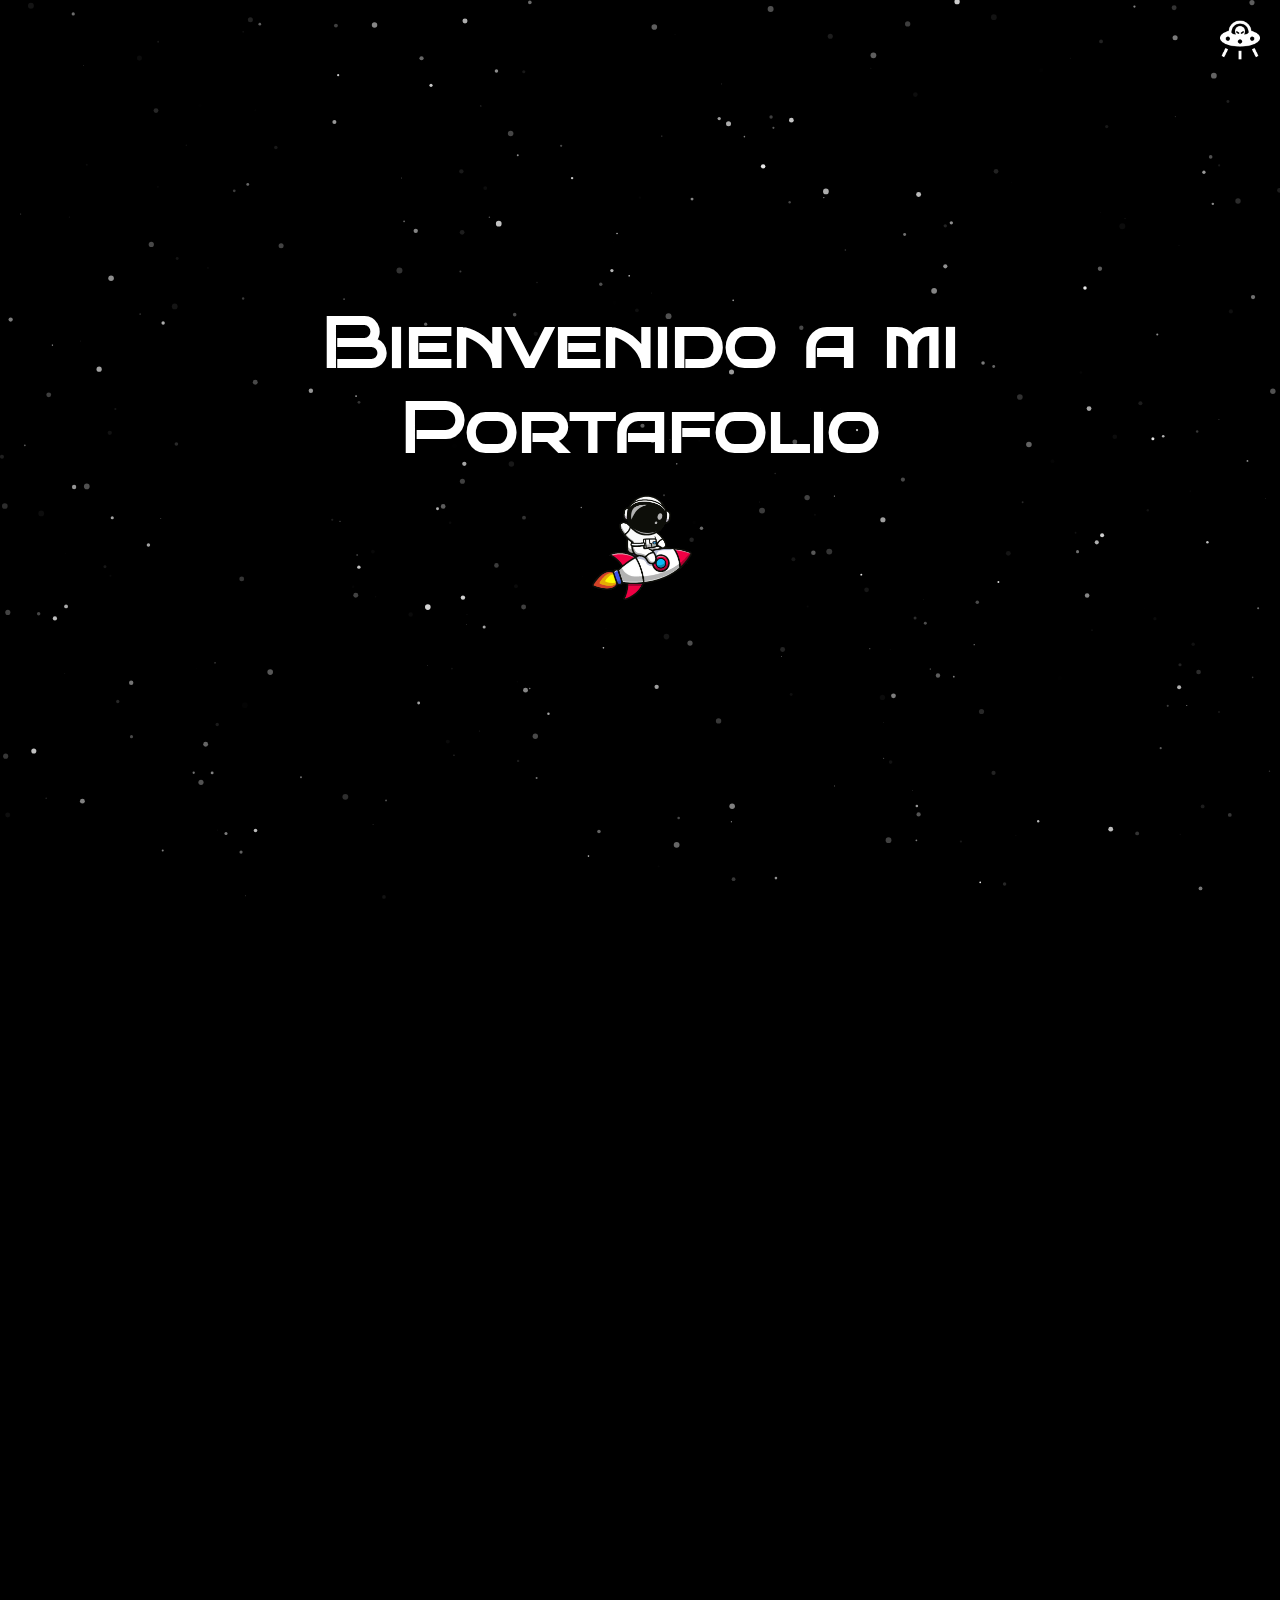
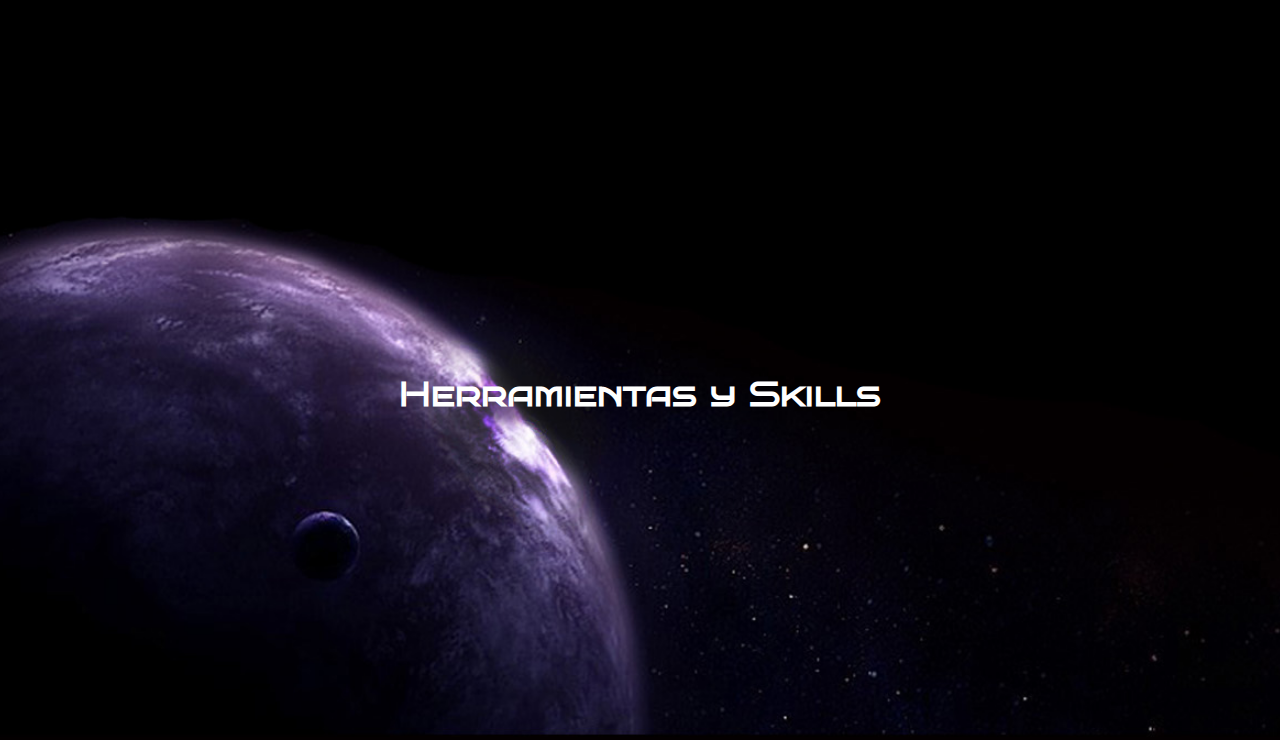
<file: index.html>
<!DOCTYPE html>
<html lang="en">
<head>
    <meta charset="UTF-8">
    <meta http-equiv="X-UA-Compatible" content="IE=edge">
    <meta name="viewport" content="width=device-width, initial-scale=1.0">
    <link rel="preconnect" href="https://fonts.googleapis.com">
    <link rel="preconnect" href="https://fonts.gstatic.com" crossorigin>
    <link href="https://fonts.googleapis.com/css2?family=Bruno+Ace+SC&family=Rowdies&display=swap" rel="stylesheet">
    <link href="https://unpkg.com/aos@2.3.1/dist/aos.css" rel="stylesheet">
    <link rel="icon" href="./assest/icons/galaxia.png">
    <link rel="stylesheet" href="./css/style.css">
    <link rel="stylesheet" href="./css/transitions.css">
    <title>Steven Rodríguez</title>

</head>
<body>
    <div class="transition transition-3 is-active"></div>
    <main>
        <section class="main-presentation" id="particles-js">

            <div class="contenedor-menu" id="contenedor-menu">
                <p class="btn-abrir-menu" id="btn-abrir-menu">       
                </p>
                <nav class="elementos-navegacion">
                    <img class="nav-image" src="./assest/icons/ovni.png" alt="ovni">
                    <ul>
                        <li><a href="./index.html">Inicio</a></li>
                        <li><a href="./acerca-de-mi.html">Acerca de mi</a></li>
                        <li><a href="./proyectos.html">Proyectos</a></li>
                        <li><a href="./contacto.html">Contacto</a></li>
                    </ul>
                </nav>
            </div>

            <div class="main-presentation__info">
                <h2>Bienvenido a mi <br> Portafolio</h2>
                <img src="./assest/astronautas/astronauta-en-cohete.png" alt="">
            </div>
        </section>

        <section class="main-information" >
            
            <div class="main-information__description" data-aos="fade-down">
                    <h2>Hola a todos. Soy Steven <br>Desarrollador Web de Pasto - Colombia </h2>

                    <p>Me apasiona crear diseños creativos, estables, divertidos, que permitan ofrecer experiencias unicas, a partir de un alto nivel de compromiso y dedicación frente a cada oportunidad.</p>

                    <div class= "main-information__description-icons">
                        <div class="main-information__description-icons-container">
                            <a href="https://www.linkedin.com/in/steven-rodr%C3%ADguez-5b5ab822b/" target="_blank">
                                <div        class="main-information__description-icons-linkedin">
                                    <img src="./assest/icons/linkedin.png" alt="logo linkedin">    
                                    <span>Linkedin</span>              
                                </div>
                            </a>
                        </div>

                        <div class="main-information__description-icons-container">
                            <a href="https://www.instagram.com/joanstevenrr/" target="_blank">
                                <div 
                                    class="main-information__description-icons-instagram">
                                    
                                        <img src="./assest/icons/instagram.png" alt="logo instagram">       
                                        <span>Instagram</span>
                                </div>
                            </a>
                        </div>

                        <div class="main-information__description-icons-container">
                            <a href="https://github.com/Raicox" target="_blank">
                                <div 
                                    class="main-information__description-icons-git">
                                        <span>GitHub</span>
                                        <img src="./assest/icons/github-logo.png" alt="logo git-hub">       
                                    
                                </div>
                            </a>
                        </div>

                        <div class="main-information__description-icons-container">
                            <a href="https://twitter.com/StevenRaicox" target="_blank">
                                <div 
                                    class="main-information__description-icons-twitter">
                                        <span>Twitter</span>
                                        <img src="./assest/icons/twitter.png" alt="logo twitter">       
                                    
                                </div>
                            </a>
                        </div>
                    </div>
            </div>
            <div class="main-information__photo" data-aos="fade-right">
                <img src="./assest/astronautas/astronauta-apuntando.png" alt="foto de astronauta">
            </div>
        </section>
        <section class="main-logos" >
            <h2>Herramientas y Skills</h2>
                <div class="main-logos__image" data-aos="zoom-in">
                    <img src="./assest/logos/html.svg" alt="logo-html">
                    <img src="./assest/logos/css.svg" alt="logo-css">
                    <img src="./assest/logos/javascript.svg" alt="logo-javascript">
                    <img src="./assest/logos/vscode.svg" alt="logo-vscode">
                    <img src="./assest/logos/adobe-photoshop.png" alt="logo-photoshop">

                </div>
        </section>
    </main>

    <script src="./js/index.js"></script>
    <script src="./js/particles.min.js"></script>
    <script src="./js/particlesjs-config.json"></script>
    <script src="https://unpkg.com/aos@2.3.1/dist/aos.js"></script>
    <script>
        AOS.init();
    </script>
    
</body>
</html>
</file>
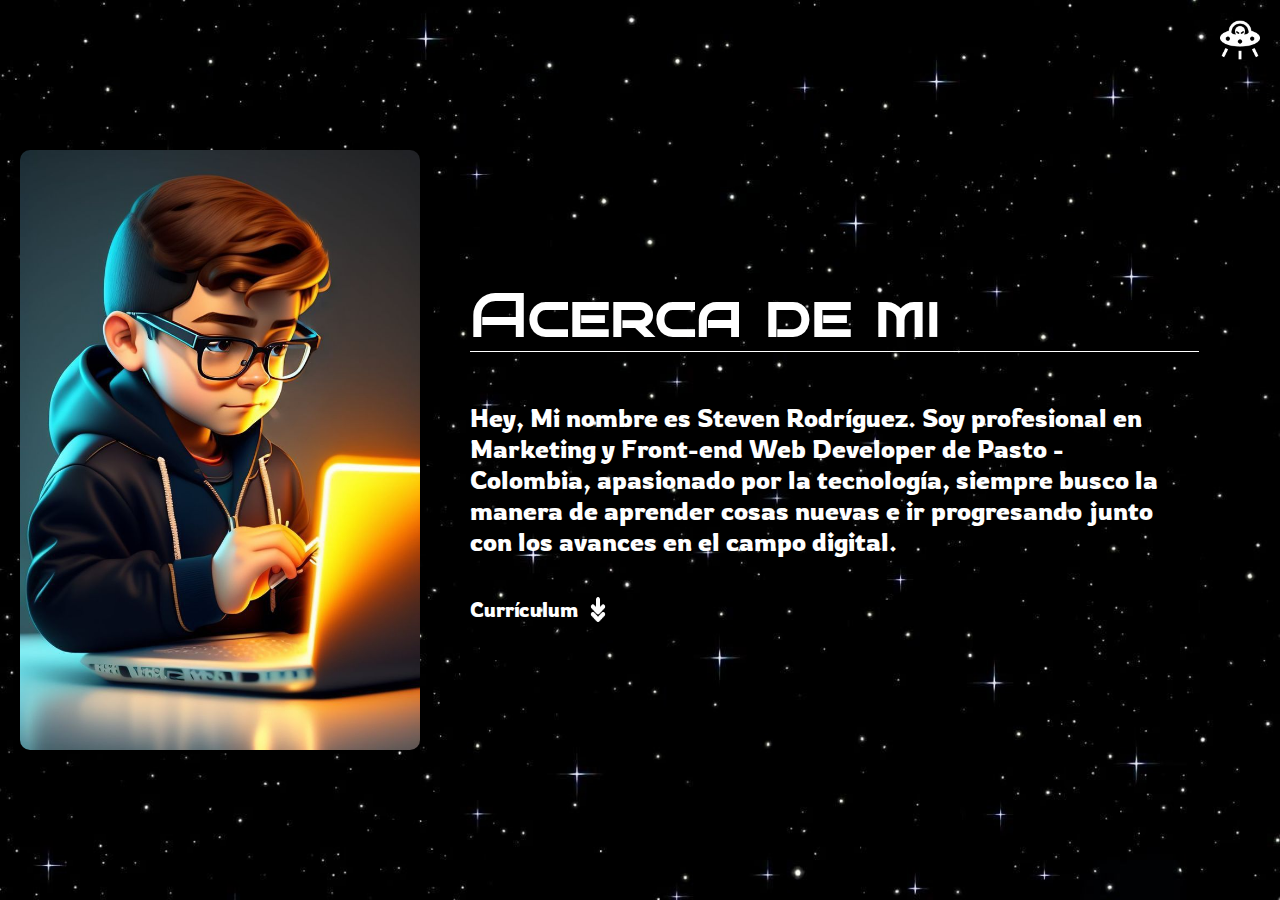
<file: acerca-de-mi.html>
<!DOCTYPE html>
<html lang="en">
<head>
    <meta charset="UTF-8">
    <meta http-equiv="X-UA-Compatible" content="IE=edge">
    <meta name="viewport" content="width=device-width, initial-scale=1.0">
    <link rel="preconnect" href="https://fonts.googleapis.com">
    <link rel="preconnect" href="https://fonts.gstatic.com" crossorigin>
    <link href="https://fonts.googleapis.com/css2?family=Bruno+Ace+SC&family=Rowdies&display=swap" rel="stylesheet">
    <link rel="icon" href="./assest/icons/galaxia.png">
    <link rel="stylesheet" href="./css/acerca.css">
    <link rel="stylesheet" href="./css/transitions.css">
    <title>Steven Rodríguez</title>
</head>
<body>

    <div class="transition transition-2 is-active"></div>

    <main >

        <section class="main-container" >
            <div class="contenedor-menu" id="contenedor-menu">
                <p class="btn-abrir-menu" id="btn-abrir-menu">       
                </p>
                <nav class="elementos-navegacion">
                    <img class="nav-image" src="./assest/icons/ovni.png" alt="ovni">
                    <ul>
                        <li><a href="./index.html">Inicio</a></li>
                        <li><a href="./acerca-de-mi.html">Acerca de mi</a></li>
                        <li><a href="./proyectos.html">proyectos</a></li>
                        <li><a href="./contacto.html">Contacto</a></li>
                    </ul>
                </nav>
            </div>
            <div class="start-1"></div>
            <div class="start-2"></div>
            <div class="start-3"></div>
            <div class="start-4"></div>
            <div class="start-5"></div>
            <div class="start-6"></div>
            <div class="start-7"></div>
            <div class="start-8"></div>


            <div class="main-container__perfil">
                <div class="main-container__perfil-image">
                    <img src="./assest/fotos/imagen-foto-1.jpg" alt="foto personal">
                </div>
                <div class="main-container__perfil-information">
                    <h1>Acerca de mi</h1>
                    <p>Hey, Mi nombre es Steven Rodríguez. Soy profesional en Marketing y Front-end Web Developer de Pasto - Colombia, apasionado por la tecnología, siempre busco la manera de aprender cosas nuevas e ir progresando junto con los avances en el campo digital. </p>

                    <div class="main-container__perfil-cv">
                        <a download="CV" href="./pdf/HV Joan Steven Rodriguez.pdf">Currículum</a>
                        <img src="./assest/icons/flechas-hacia-abajo.png" alt="icono de descarga">
                    </div>

                </div>
                
                  
            </div>
        </section>
    </main>
    <script src="./js/index.js"></script>
</body>
</html>
</file>
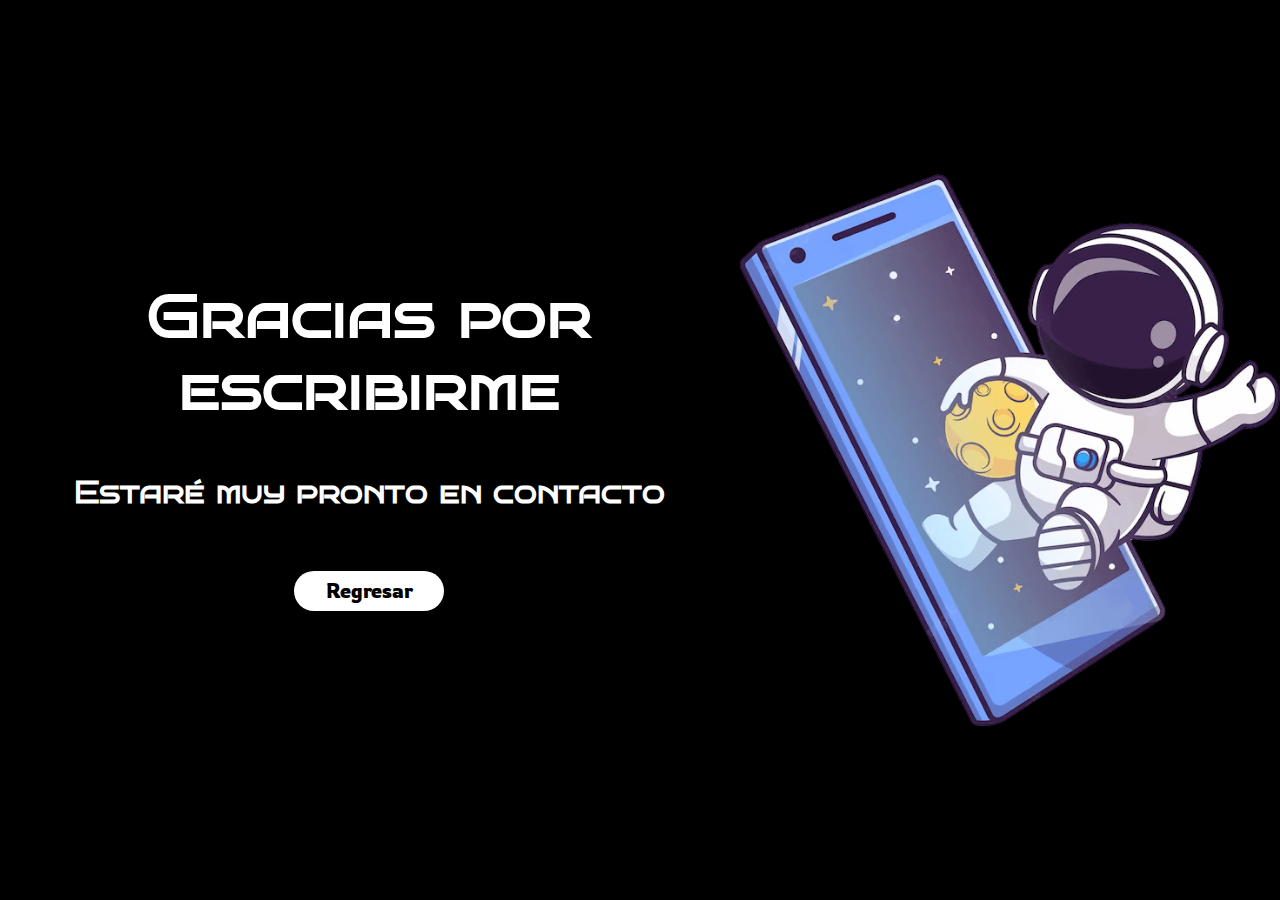
<file: agradecimientos.html>
<!DOCTYPE html>
<html lang="en">
<head>
    <meta charset="UTF-8">
    <meta http-equiv="X-UA-Compatible" content="IE=edge">
    <meta name="viewport" content="width=device-width, initial-scale=1.0">
    <link rel="preconnect" href="https://fonts.googleapis.com">
    <link rel="preconnect" href="https://fonts.gstatic.com" crossorigin>
    <link href="https://fonts.googleapis.com/css2?family=Bruno+Ace+SC&family=Rowdies&display=swap" rel="stylesheet">
    <link rel="icon" href="./assest/icons/galaxia.png">
    <title>Steven Rodríguez</title>
    <link rel="stylesheet" href="./css/agradecimiento.css">
</head>
<body>
    <main>
        <div class="information-container">
            <div class="information-container-left">
                <h1>Gracias por escribirme</h1>

                <h2>Estaré muy pronto en contacto</h2>

                <a href="https://raicox.github.io/portafolio/index.html">Regresar</a>
            </div>
            
            <div class="information-container-right">
                <img  class="hand" src="./assest/astronautas/astronauta-en-celular.png" alt="">

                
            </div>
        </div>
    </main>
    
</body>
</html>
</file>
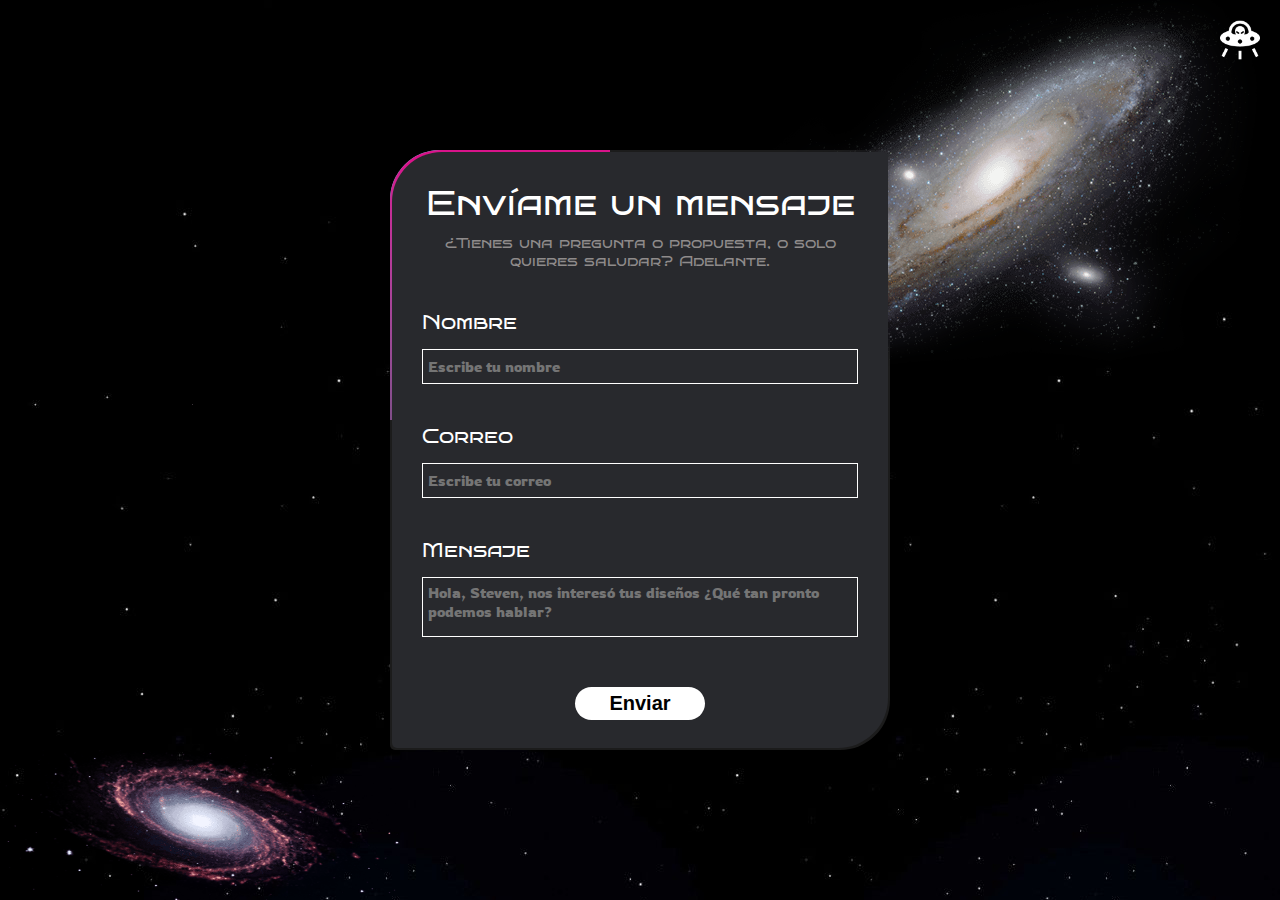
<file: contacto.html>
<!DOCTYPE html>
<html lang="en">
<head>
    <meta charset="UTF-8">
    <meta http-equiv="X-UA-Compatible" content="IE=edge">
    <meta name="viewport" content="width=device-width, initial-scale=1.0">
    <link rel="preconnect" href="https://fonts.googleapis.com">
    <link rel="preconnect" href="https://fonts.gstatic.com" crossorigin>
    <link href="https://fonts.googleapis.com/css2?family=Bruno+Ace+SC&family=Rowdies&display=swap" rel="stylesheet">
    <link href="https://unpkg.com/aos@2.3.1/dist/aos.css" rel="stylesheet">  
    <link rel="icon" href="./assest/icons/galaxia.png">
    <link rel="stylesheet" href="./css/contacto.css">
    <link rel="stylesheet" href="./css/transitions.css">
    <title>Steven Rodríguez</title>
</head>
<body>
    <div class="transition transition-3 is-active"></div>
    <main>
        <section class="main-container">
        <div class="contenedor-menu" id="contenedor-menu">
            <p class="btn-abrir-menu" id="btn-abrir-menu">       
            </p>
            <nav class="elementos-navegacion">
                <img class="nav-image" src="./assest/icons/ovni.png" alt="">
                <ul>
                    <li><a href="./index.html">Inicio</a></li>
                    <li><a href="./acerca-de-mi.html">Acerca de mi</a></li>
                    <li><a href="./proyectos.html">Proyectos</a></li>
                    <li><a href="./contacto.html">Contacto</a></li>
                </ul>
            </nav>
        </div>
    </section>
    <section class="main-form">
        <div class="box">
            <form action="https://formsubmit.co/jsrodriguez049@gmail.com" method="POST">

                <h2>Envíame un mensaje</h2>
                <h3>¿Tienes una pregunta o propuesta, o solo quieres saludar? Adelante.</h3>
                <div class="input-box email">
                    <span>Nombre</span>
                    <input class="input-email" type="text" name="nombre"
                    placeholder="Escribe tu nombre" required>
                    
                </div>

                <div class="input-box email">
                    <span>Correo</span>
                    <input class="input-email" type="email" name="email"
                    placeholder="Escribe tu correo"  required>
                    
                </div>
                <div class="input-box mensaje">
                    <span>Mensaje</span>
                    <textarea cols="30" rows="10"  name="mensaje" required placeholder="Hola, Steven, nos interesó tus diseños ¿Qué tan pronto podemos hablar?"></textarea>
                </div>

                <input class="input-enviar" type="submit" value="Enviar">

                <input type="hidden" name="_captcha" value="false">

                <input type="hidden" name="_next" value="https://raicox.github.io/steven-portafolio/agradecimientos.html">

                

            </form>
        </div>
        <img  class="image-galaxia" src="./assest/universo/galaxia-right.png" alt="imagen de galaxia">

        <img  class="image-galaxia-2" src="./assest/universo/galaxia-left.png" alt="imagen de galaxia">

        <div class="astronauta-cayendo">
            <img src="./assest/astronautas/astronauta-cayendo.png" alt="astronauta">
        </div>

        
    </section>
    </main>
    <script src="./js/index.js"></script>
</body>
</html>
</file>
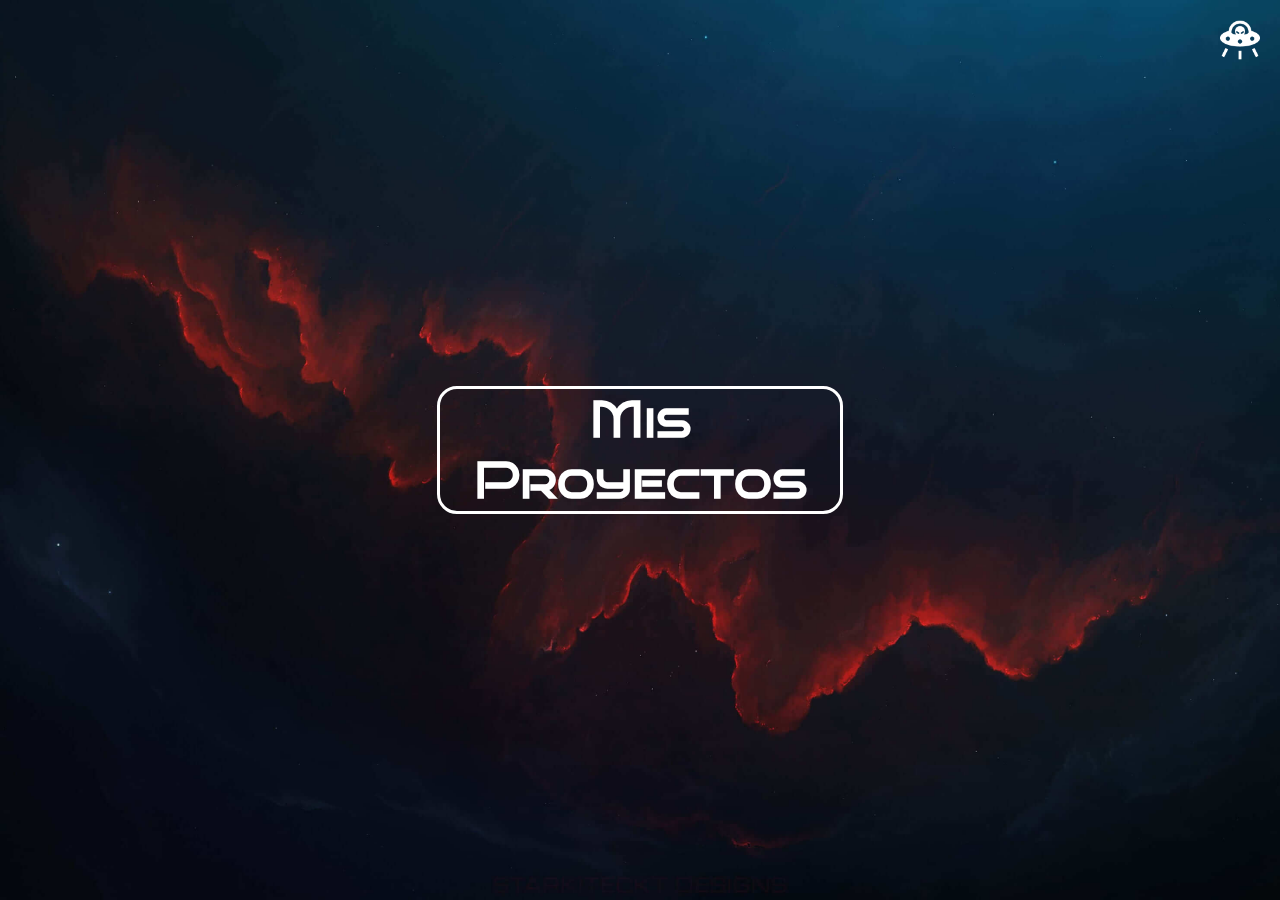
<file: proyectos.html>
<!DOCTYPE html>
<html lang="en">
<head>
    <meta charset="UTF-8">
    <meta http-equiv="X-UA-Compatible" content="IE=edge">
    <meta name="viewport" content="width=device-width, initial-scale=1.0">
    <link rel="preconnect" href="https://fonts.googleapis.com">
    <link rel="preconnect" href="https://fonts.gstatic.com" crossorigin>
    <link href="https://fonts.googleapis.com/css2?family=Bruno+Ace+SC&family=Rowdies&display=swap" rel="stylesheet">
    <link href="https://unpkg.com/aos@2.3.1/dist/aos.css" rel="stylesheet">
    <link rel="icon" href="./assest/icons/galaxia.png">
    <link rel="stylesheet" href="./css/proyectos.css">
    <link rel="stylesheet" href="./css/transitions.css">
    <title>Steven Rodríguez</title>
</head>
<body>
    <main> 
        <div class="transition transition-1 is-active"></div>
        <section class="main-container-menu">
            <div class="contenedor-menu" id="contenedor-menu">
                <p class="btn-abrir-menu" id="btn-abrir-menu">       
                </p>
                <nav class="elementos-navegacion">
                    <img class="nav-image" src="./assest/icons/ovni.png" alt="">
                    <ul>
                        <li><a href="./index.html">Inicio</a></li>
                        <li><a href="./acerca-de-mi.html">Acerca de mi</a></li>
                        <li><a href="./proyectos.html">proyectos</a></li>
                        <li><a href="./contacto.html">Contacto</a></li>
                    </ul>
                </nav>
            </div>
        </section>

        <section>
            <div class="main-title">
                <div class="main-title-h1">
                    <h1 >Mis Proyectos</h1>
                </div>
            </div>
        </section>

        <section class="main-projects-one">
        <section class="main-projects" id="main-projects">
            <div class="main-projects__container">
                <div class="main-projects__container-1">
                    <h2>BatataBit</h2>
                    <a href="https://raicox.github.io/batataBit/" target="_blank">
                        <img src="./assest/proyectos/batatabit-proyect.png" alt="logo batatabit">
                    </a>
                    <p>Pagina Web</p>
                </div>

                <div class="main-projects__container-2">
                    <h2>Rabbit-G</h2>
                    <a href="https://raicox.github.io/Rabbit-Game/" target="_blank">
                        <img src="./assest/proyectos/rabbit-game-1.png" alt="">
                    </a>
                    <p>VideoJuego</p>
                </div>

                <div class="main-projects__container-3">
                    <h2>Manzana Verde</h2>
                    <a href="https://raicox.github.io/prototipo-pw-heladeria/" target="_blank">
                        <img src="./assest/proyectos/manzana.png" alt="logo manzana verde">
                    </a>
                    <p>Prototipo PW</p>
                </div>

                <div class="main-projects__container-4">
                    <h2>Wikipedia</h2>
                    <a href="https://raicox.github.io/clon-wikipedia-desktop/" target="_blank">
                        <img src="./assest/proyectos/Wikipedia.png" alt="logo wikipedia">
                    </a>
                    <p>Clon PW</p>
                </div>

                <div class="main-projects__container-5">
                    <h2>Starbucks</h2>
                    <a href="https://raicox.github.io/clon-starbucks-desktop/" target="_blank">
                        <img src="./assest/proyectos/starbucks.png" alt="logo starbucks">
                    </a>
                    <p>Clon PW</p>
                </div>

                <div class="main-projects__container-6">
                    <h2>Google</h2>
                    <a href="https://raicox.github.io/clon-google-desktop/" target="_blank">
                        <img src="./assest/proyectos/google.png" alt="logo google">
                    </a>
                    <p>Clon PW</p>
                </div>
                <div class="main-projects__container-button">
                    <button>Regresar</button>
                </div>
            </div>
        </section>
    </section>

    </main>
    <script src="./js/index.js"></script>
</body>
</html>
</file>
<file: css/style.css>
* {
    margin: 0;
    padding: 0;
    box-sizing: border-box;
}

html {
    font-size: 62.5%;
}

body  {
    width: 100%;

}

#particles-js {
    position: relative;
    width: 100%;
    height: 100vh;
    background-color: black;
}

.contenedor-menu {
    color: white;
    position: fixed;
    width: 100%;
    height: 100%;
    z-index: 100;
    text-align: center;
    top: 0;
    right: 0;
    clip-path: circle(100px at 100% 0);
    transition: .7s ease all;
    cursor: pointer;
    font-family: 'Bruno Ace SC', cursive;
}

.active {
    clip-path: circle(500px at 100% 0);
    background: rgb(0,0,0);
    background: linear-gradient(90deg, rgba(0,0,0,0.39539565826330536) 0%, rgba(0,0,0,0.4374124649859944) 29%, rgba(32,204,185,0.3085609243697479) 52%, rgba(49,209,202,0.3169642857142857) 70%, rgba(23,137,173,0.3897934173669467) 91%);
    backdrop-filter: blur(20px);
}

.elementos-navegacion {
    height: 100%;
    display: flex;
    justify-content: end;
    align-items: start;
}


.elementos-navegacion img {
    position: fixed;
    margin-top: 20px;
    margin-right: 20px;
    width: 40px;
    right: 0;
    transition: .3s ease;
}

.inactive {
    display: none;
}

.elementos-navegacion ul {
    margin-top: 50px;
    margin-right: 20px;
}

.elementos-navegacion li {
    list-style: none;
    padding-bottom: 20px;
    margin-bottom: 20px;
}

.elementos-navegacion li a {
    text-decoration: none;
    font-size: 3rem;
    letter-spacing: 2px;
    padding: 15px 30px;
    color: #ffffff;
    text-transform: uppercase;
    transition: .2s ease all;
}

.elementos-navegacion li a:hover {
    background-color: rgb(0, 0, 0);
}


.btn-abrir-emnu {
    font-size: 25px;
    padding: 10px;
    cursor: pointer;
}

.main-presentation {
    display: flex;
    justify-content: center;
    align-items: center;
    flex-direction: column;
}


.main-presentation__info {
    display: flex;
    position: relative;
    width: auto;
    height: 300px;
    flex-direction: column;
    text-align: center;
    color: #fff;
    place-self: center;
    position: absolute;
}

.main-presentation__info h2 {
    font-size: 7rem;
    cursor: default;
    font-family: 'Bruno Ace SC', cursive;
}

.main-presentation__info img {
    width: 100px;
    position: absolute;
    bottom: 0;
    left: 270px;
    animation-name: layer;
    animation-duration: 2s;
    animation-timing-function: ease-in-out;
    animation-iteration-count: infinite;
}

@keyframes layer {
    0% {
        bottom: 0;
    }

    25% {
        bottom: -80px;
    }

    100% {
        bottom: 0;
    }
}

.main-information {
    background-color: black;
    width: 100%;
    height: 100vh;
}

.main-information {
    display: grid;
    grid-template-columns: 1fr 1fr;
    justify-content: center;
    align-items: center;
    color: white;
}

.main-information__description {
    display: flex;
    flex-direction: column;
    justify-content: center;
}

.main-information__description h2 {
    font-size: 3rem;
    margin-bottom: 20px;
    font-family: 'Bruno Ace SC', cursive;
    padding: 20px;
}

.main-information__description p {
    font-size: 2rem;
    font-family: 'Bruno Ace SC', cursive;
    padding: 20px;
}

.main-information__description-icons { 
    display: grid;
    grid-template-columns: repeat(auto-fill, minmax(300px, 1fr));
    gap: 20px;
    align-items: center;
    justify-content: center;
    padding: 20px;
}


.main-information__description-icons img {
    width: 60px;
    margin: 20px 20px;
    transition: 3s;
}

.main-information__description-icons-container {
    font-family: 'Rowdies', cursive;
}

.main-information__description-icons-linkedin {
    display: flex;
    align-items: center;
    justify-content: space-around;
    font-size: 3rem;
    background: #007bb9b6;
    clip-path: polygon(0 0, 52% 0, 30% 100%, 0 100%);
    transition: .6s;
    cursor: pointer;
    border-radius: 20px;
}

.main-information__description-icons-linkedin:hover {
    clip-path: polygon(0 0, 100% 0, 100% 100%, 0 100%);
}

.main-information__description-icons-container a {
    text-decoration: none;
    color: white;
}


.main-information__description-icons-instagram {
    display: flex;
    align-items: center;
    justify-content: space-around;
    font-size: 3rem;
    background: #f09433; 
    background: -moz-linear-gradient(45deg, #f09433 0%, #e6683c 25%, #dc2743 50%, #cc2366 75%, #bc1888 100%); 
    background: -webkit-linear-gradient(45deg, #f09433 0%,#e6683c 25%,#dc2743 50%,#cc2366 75%,#bc1888 100%); 
    background: linear-gradient(45deg, #f09433 0%,#e6683c 25%,#dc2743 50%,#cc2366 75%,#bc1888 100%); 
    filter: progid:DXImageTransform.Microsoft.gradient( startColorstr='#f09433', endColorstr='#bc1888',GradientType=1 );
    clip-path: polygon(0 0, 52% 0, 30% 100%, 0 100%);
    transition: .6s;
    cursor: pointer;
    border-radius: 20px;
}

.main-information__description-icons-instagram:hover {
    clip-path: polygon(0 0, 100% 0, 100% 100%, 0 100%);
}

.main-information__description-icons-git {
    display: flex;
    align-items: center;
    justify-content: space-around;
    font-size: 3rem;
    color: black;
    background: #ffffff; 
    clip-path: polygon(100% 0, 68% 0, 51% 100%, 100% 100%);
    transition: .6s;
    cursor: pointer;
    border-radius: 20px;
}

.main-information__description-icons-git:hover {
    clip-path: polygon(100% 1%, 0 0, 0 100%, 100% 100%);
}

.main-information__description-icons-twitter {
    display: flex;
    align-items: center;
    justify-content: space-around;
    font-size: 3rem;
    color: black;
    background: #50abf1; 
    color: white;
    clip-path: polygon(100% 0, 68% 0, 51% 100%, 100% 100%);
    transition: .6s;
    cursor: pointer;
    border-radius: 20px;
}

.main-information__description-icons-twitter:hover {
    clip-path: polygon(100% 1%, 0 0, 0 100%, 100% 100%);
}


.main-information__photo {
    display: flex;
    align-items: center;
    justify-content: center;
}

.main-information__photo img {
    width: 80%;
    min-width: 80%;
    align-self: center;
    justify-self: center;
}

.main-logos {
    display: flex;
    flex-direction: column;
    justify-content: center;
    align-items: center;
    width: 100%;
    height: 60vh;
    background-image: url(../assest/universo/fondo-index.jpg);
    background-position: center;
    background-repeat: no-repeat;
    background-size: cover;
}



.main-logos h2 {
    color: white;
    font-size: 3.5rem;
    margin-bottom: 50px;
    font-family: 'Bruno Ace SC', cursive;
}


.main-logos__image img {
    width: 100px;
    height: 100px;
    margin: 0 30px;
}


@media (max-width: 840px) {
    .main-logos {
        height: 60vh;
    }

    .main-logos__image img {
        width: 70px;
        height: 70px;
    }
}



@media (max-width: 660px) {

    .main-presentation__info h1 {
        font-size: 3rem;
    }
    .main-presentation__info h2 {
        font-size: 4rem;
    }

    .main-presentation__info img {
        left: 130px;
    }

    .main-information {
        display: grid;
        grid-template-columns: 1fr;
        height: 100vh;
    }

    .main-information__photo {
        display: none;
    }

    .main-logos {
        display: flex;
        justify-content: end;
        height: 80vh;
        background-image: none;
        background-color: black;
    }

   
    .main-logos img {
        display: grid;
        grid-template-columns: 50px ;
        margin: 50px 0;
    }

    .main-logos__image img {
        width: 60px;
        height: 50px;
    }

    .main-logos h2 {
        text-align: center;
        font-size: 3rem;
        margin-bottom: 10px;
    }

    .main-information__description-icons {
        grid-template-columns: 1fr;
        grid-template-rows: 1fr 1fr 1fr 1fr;
        padding: 0;
        height: 60vh;
    }

    .elementos-navegacion li a{
        font-size: 2.5rem;
    }

}

@media (max-width: 425px) {

    .contenedor-menu {
        height: 60vh;
        width: 100%;
    }
    .main-logos {
        height: 100vh;
    }

    .main-presentation__info h2 {
        font-size: 3rem;
    }

    .main-presentation__info img {
        left: 90px;
    }

    .main-information__description h2 {
        padding: 10px;
    }

    .main-information__description p {
        padding: 10px;
    }

    .main-logos__image img {
        width: 50px;
        height: 50px;
    }

    .active {
        clip-path: circle(100% at 100% 0);
    }

    .elementos-navegacion li a{
        font-size: 2rem;
    }
}
</file>
<file: css/transitions.css>
.transition-1 {
    position: fixed;
    top: 0;
    left: 0;
    right: 0;
    bottom: 0;
    z-index: 101;
    background-color: black;
    opacity: 0;
    pointer-events: none;
    transition: 0.5s ease-out;
}

.transition-1.is-active {
    opacity: 1;
    pointer-events: all;
}

.transition-2 {
    position: fixed;
    top: 0;
    left: -100%;
    width: 100%;
    bottom: 0;
    z-index: 101;
    background-color: black;
    transition: 0.5s ease-out;
}

.transition-2.is-active {
    left: 0px;
}

.transition-3 {
    position: fixed;
    top: 100%;
    left: 0;
    right: 0;
    height: 100%;
    z-index: 101;
    background-color: black;
    transition: 0.5s ease-out;
}

.transition-3.is-active {
    top: 0;
}
</file>
<file: css/acerca.css>
* {
    margin: 0;
    padding: 0;
    box-sizing: border-box;
}

html {
    font-size: 62.5%;
}

body  {
    width: 100%;

}

#particles-js {
    position: relative;
    width: 100%;
    height: 100vh;
    background-color: black;
}

.main-container {
    display: flex;
    width: 100%;
    height: 100vh;
    background-color: black;
    justify-content: center;
    background-image: url(../assest/universo/fondo-acerca.jpg);
    background-position: center;
    background-repeat: no-repeat;
    background-size: cover;

}

.contenedor-menu {
    color: white;
    position: fixed;
    width: 100%;
    height: 100%;
    z-index: 100;
    text-align: center;
    top: 0;
    right: 0;
    clip-path: circle(100px at 100% 0);
    transition: .7s ease all;
    cursor: pointer;
    font-family: 'Bruno Ace SC', cursive;
}

.active {
    clip-path: circle(500px at 100% 0);
    background: rgb(0,0,0);
    background: linear-gradient(90deg, rgba(0,0,0,0.39539565826330536) 0%, rgba(0,0,0,0.4374124649859944) 29%, rgba(32,38,204,0.3085609243697479) 52%, rgba(49,74,209,0.3169642857142857) 70%, rgba(23,137,173,0.3897934173669467) 91%);
    backdrop-filter: blur(20px);
}

.elementos-navegacion {
    height: 100%;
    display: flex;
    justify-content: end;
    align-items: start;
}

.elementos-navegacion img {
    position: fixed;
    margin-top: 20px;
    margin-right: 20px;
    width: 40px;
    right: 0;
    transition: .3s ease;
}

.inactive {
    display: none;
}

.elementos-navegacion ul {
    margin-top: 50px;
    margin-right: 20px;
}

.elementos-navegacion li {
    list-style: none;
    padding-bottom: 20px;
    margin-bottom: 20px;
}

.elementos-navegacion li a {
    text-decoration: none;
    font-size: 3rem;
    letter-spacing: 2px;
    padding: 15px 30px;
    color: #ffffff;
    text-transform: uppercase;
    transition: .2s ease all;
}

.elementos-navegacion li a:hover {
    background-color: black;
}



.main-container__perfil {
    display: grid;
    grid-template-columns: 0.5fr 1fr;
    grid-template-rows: 1fr;
    align-self: center;
    gap: 30px;
}

.main-container__perfil-image {
    display: flex;
    justify-content: center;
    align-items: center;
}

.main-container__perfil-image img {
    width: 400px;
    border-radius: 10px;
}

.main-container__perfil-information {
    display: flex;
    flex-direction: column;
    justify-content: center;
    align-items: start;
    color: white;

}

.main-container__perfil-information h1 {
    margin-bottom: 50px;
    font-size: 6rem;
    width: 90%;
    border-bottom: 1px solid white;
    font-family: 'Bruno Ace SC', cursive;
}

.main-container__perfil-information p {
    font-size: 2.5rem;
    padding-right: 100px;
    font-family: 'Rowdies', cursive;
}

.main-container__perfil-cv {
    display: flex;
    color: white;
    margin-top: 40px;
}


.main-container__perfil-cv a {
    font-size: 2rem;
    font-family: 'Rowdies', cursive;
    cursor: pointer;
    text-decoration: none;
    color: white;
    transition: .2s ease;
}

.main-container__perfil-cv:hover  {
    animation-name: movemend;
    animation-duration: 10s;
    animation-timing-function: ease-in-out;
}

@keyframes movemend {
    0% {
        transform: scale(1);
    }

    5% {
        transform: scale(1.2);
    }

    10% {
        transform: scale(1);
    }
}


.main-container__perfil-cv img {
    width: 20px;
    margin-left: 10px;
}

.start-1 {
    display: block;
    position: absolute;
    width: 10px;
    height: 10px;
    background: white;
    border-radius: 50px;
    top: 200px;
    clip-path: polygon(50% 0%, 61% 35%, 98% 35%, 68% 57%, 79% 91%, 50% 70%, 21% 91%, 32% 57%, 2% 35%, 39% 35%);
    opacity: 0;
    animation-name: shine;
    animation-duration: 2s;
    animation-timing-function: ease-in-out;
    animation-iteration-count: infinite;
}

@keyframes shine {
    0% {
        opacity: 0;
    }
    5% {
        opacity: 2;
    }
    10% {
        opacity: 0;
    }
}

.start-2 {
    display: block;
    position: absolute;
    width: 10px;
    height: 10px;
    background: white;
    border-radius: 50px;
    top: 50px;
    left: 200px;
    clip-path: polygon(50% 0%, 61% 35%, 98% 35%, 68% 57%, 79% 91%, 50% 70%, 21% 91%, 32% 57%, 2% 35%, 39% 35%);
    opacity: 0;
    animation-name: shine;
    animation-duration: 3s;
    animation-timing-function: ease-in-out;
    animation-iteration-count: infinite;
}

@keyframes shine {
    0% {
        opacity: 0;
    }
    5% {
        opacity: 2;
    }
    10% {
        opacity: 0;
    }
}

.start-3 {
    display: block;
    position: absolute;
    width: 10px;
    height: 10px;
    background: white;
    border-radius: 50px;
    bottom: 40px;
    left: 200px;
    clip-path: polygon(50% 0%, 61% 35%, 98% 35%, 68% 57%, 79% 91%, 50% 70%, 21% 91%, 32% 57%, 2% 35%, 39% 35%);
    opacity: 0;
    animation-name: shine;
    animation-duration: 4s;
    animation-timing-function: ease-in-out;
    animation-iteration-count: infinite;
}

@keyframes shine {
    0% {
        opacity: 0;
    }
    5% {
        opacity: 2;
    }
    10% {
        opacity: 0;
    }
}

.start-4 {
    display: block;
    position: absolute;
    width: 10px;
    height: 10px;
    background: white;
    border-radius: 50px;
    bottom: 60px;
    right: 200px;
    clip-path: polygon(50% 0%, 61% 35%, 98% 35%, 68% 57%, 79% 91%, 50% 70%, 21% 91%, 32% 57%, 2% 35%, 39% 35%);
    opacity: 0;
    animation-name: shine;
    animation-duration: 5s;
    animation-timing-function: ease-in-out;
    animation-iteration-count: infinite;
}

@keyframes shine {
    0% {
        opacity: 0;
    }
    5% {
        opacity: 2;
    }
    10% {
        opacity: 0;
    }
}

.start-5 {
    display: block;
    position: absolute;
    width: 10px;
    height: 10px;
    background: white;
    border-radius: 50px;
    top: 60px;
    right: 200px;
    clip-path: polygon(50% 0%, 61% 35%, 98% 35%, 68% 57%, 79% 91%, 50% 70%, 21% 91%, 32% 57%, 2% 35%, 39% 35%);
    opacity: 0;
    animation-name: shine;
    animation-duration: 6s;
    animation-timing-function: ease-in-out;
    animation-iteration-count: infinite;
}

@keyframes shine {
    0% {
        opacity: 0;
    }
    5% {
        opacity: 2;
    }
    10% {
        opacity: 0;
    }
}

.start-6 {
    display: block;
    position: absolute;
    width: 10px;
    height: 10px;
    background: white;
    border-radius: 50px;
    top: 80px;
    right: 400px;
    clip-path: polygon(50% 0%, 61% 35%, 98% 35%, 68% 57%, 79% 91%, 50% 70%, 21% 91%, 32% 57%, 2% 35%, 39% 35%);
    opacity: 0;
    animation-name: shine;
    animation-duration: 7s;
    animation-timing-function: ease-in-out;
    animation-iteration-count: infinite;
}

@keyframes shine {
    0% {
        opacity: 0;
    }
    5% {
        opacity: 2;
    }
    10% {
        opacity: 0;
    }
}

.start-7 {
    display: block;
    position: absolute;
    width: 10px;
    height: 10px;
    background: white;
    border-radius: 50px;
    bottom: 100px;

    clip-path: polygon(50% 0%, 61% 35%, 98% 35%, 68% 57%, 79% 91%, 50% 70%, 21% 91%, 32% 57%, 2% 35%, 39% 35%);
    opacity: 0;
    animation-name: shine;
    animation-duration: 3.5s;
    animation-timing-function: ease-in-out;
    animation-iteration-count: infinite;
}

@keyframes shine {
    0% {
        opacity: 0;
    }
    5% {
        opacity: 2;
    }
    10% {
        opacity: 0;
    }
}

.start-8 {
    display: block;
    position: absolute;
    width: 10px;
    height: 10px;
    background: white;
    border-radius: 50px;
    bottom: 300px;
    right: 90px;

    clip-path: polygon(50% 0%, 61% 35%, 98% 35%, 68% 57%, 79% 91%, 50% 70%, 21% 91%, 32% 57%, 2% 35%, 39% 35%);
    opacity: 0;
    animation-name: shine;
    animation-duration: 2.5s;
    animation-timing-function: ease-in-out;
    animation-iteration-count: infinite;
}

@keyframes shine {
    0% {
        opacity: 0;
    }
    5% {
        opacity: 2;
    }
    10% {
        opacity: 0;
    }
}

@media (max-width: 1300px) {
    .main-container__perfil-image {
        padding: 20px;
    }
}



@media (max-width: 860px) {
    .main-container__perfil {
        display: flex;
        flex-direction: column;
        height: 100vh;
        justify-content: center;
        align-items: center;
    }


    .main-container__perfil-image {
        padding: 0;
    }

    .main-container__perfil-image img {
        width: 300px;
    }

    .main-container__perfil-information {
        display: flex;
        justify-content: center;
        align-items: center;
    }

    .main-container__perfil-information h1 {
        font-size: 3rem;
        text-align: center;
        margin-bottom: 20px;
    }

    .main-container__perfil-information p {
        font-size: 1.5rem;
        text-align: start;
        padding: 10px;
    }

    .main-container__perfil-cv {
        display: flex;
        justify-content: center;
        align-items: center;
    }

    .elementos-navegacion li a{
        font-size: 2.5rem;
    }

    .start-1 {
        display: none;
    }

    .start-2 {
        display: none;
    }

    .start-5 {
        display: none;
    }

    .start-6 {
        display: none;
    }

}

@media (max-width: 420px) {
    .main-container__perfil-image img {
        width: 200px;
    }

    .elementos-navegacion li a{
        font-size: 2rem;
    } 

    .contenedor-menu {
        height: 65vh;
        width: 100%;
    }
}
</file>
<file: css/agradecimiento.css>
* {
    padding: 0;
    margin: 0;
    box-sizing: border-box;
}

html {
    font-size: 62.5%;
}

body {
    width: 100%;
    height: 100vh;
    background: black;
    overflow: hidden;
}

.information-container {
    display: flex;
    width: 100%;
    height: 100vh; 
    justify-content: center;
    align-items: center;
}

.information-container-left {
    display: flex;
    flex-direction: column;
    justify-content: center;
    align-items: center;
}

.information-container-right {
    display: flex;
    flex-direction: column;
    justify-content: center;
    align-items: center;
}

.information-container h1 {
    color: white;
    margin: 10px 0;
    font-size: 6rem;
    text-align: center;
    font-family: 'Bruno Ace SC', cursive;
}

.information-container h2 {
    color: white;
    margin: 40px 0;
    font-size: 3rem;
    text-align: center;
    font-family: 'Bruno Ace SC', cursive;
}

.information-container img {
    width: 100%;
}

.information-container a {
    display: flex;
    width: 150px;
    height: 40px;
    justify-content: center;
    align-items: center;
    font-size: 2rem;
    color: rgb(0, 0, 0);
    margin: 20px 0;
    background: white;
    text-decoration: none;
    font-family: 'Rowdies', cursive;
    border-radius: 20px;
    transition: 1s;
}

.information-container a:active {
    transform: scale(0.6);
}

.information-container a:hover {
    background: #77a4ff;
}

@media (max-width: 750px) {
    .information-container {
        flex-direction: column;
    }

    .information-container h1 {
        font-size: 4rem;
    }

    .information-container h2 {
        font-size: 2rem;
    }

    .information-container img {
        width: 300px;
    }
}
</file>
<file: css/contacto.css>
* {
    margin: 0;
    padding: 0;
    box-sizing: border-box;
}

html {
    font-size: 62.5%;
}

body  {
    display: flex;
    justify-content: center;
    align-items: center;
    width: 100%;
    height: 100vh;
    background: black;
    background-image: url(../assest/universo/fondo-contacto.jpg);
}

#particles-js {
    position: relative;
    width: 100%;
    height: 100vh;
    background-color: black;
}

.main-container {
    display: flex;
    width: 100%;
    background-color: black;
    justify-content: center;
    background-position: center;
    background-repeat: no-repeat;
    background-size: cover;

}

.contenedor-menu {
    
    color: white;
    position: fixed;
    width: 100%;
    height: 100%;
    z-index: 100;
    text-align: center;
    top: 0;
    right: 0;
    clip-path: circle(100px at 100% 0);
    transition: .7s ease all;
    cursor: pointer;
    font-family: 'Bruno Ace SC', cursive;
}

.active {
    clip-path: circle(500px at 100% 0);
    background: rgb(0,0,0);
    background: linear-gradient(90deg, rgba(0,0,0,0.39539565826330536) 0%, rgba(0,0,0,0.4374124649859944) 29%, rgba(32,38,204,0.3085609243697479) 52%, rgba(49,74,209,0.3169642857142857) 70%, rgba(23,137,173,0.3897934173669467) 91%);
    backdrop-filter: blur(20px);
}

.elementos-navegacion {
    height: 100%;
    display: flex;
    justify-content: end;
    align-items: start;
}

.elementos-navegacion img {
    position: fixed;
    margin-top: 20px;
    margin-right: 20px;
    width: 40px;
    right: 0;
    transition: .3s ease;
}

.inactive {
    display: none;
}

.elementos-navegacion ul {
    margin-top: 50px;
    margin-right: 20px;
}

.elementos-navegacion li {
    list-style: none;
    padding-bottom: 20px;
    margin-bottom: 20px;
}

.elementos-navegacion li a {
    text-decoration: none;
    font-size: 3rem;
    letter-spacing: 2px;
    padding: 15px 30px;
    color: #ffffff;
    text-transform: uppercase;
    transition: .2s ease all;
}

.elementos-navegacion li a:hover {
    background-color: black;
}

.box {
    position: relative;
    width: 500px;
    height: 600px;
    background: #1c1c1c;
    border-radius: 50px 5px;
    overflow: hidden;
}

.box::before {
    content: "";
    position: absolute;
    top: -30%;
    left: -30%;
    width: 370px;
    height: 450px;
    background: linear-gradient(60deg, transparent, #45f3ff,#45f3ff);
    transform-origin:bottom right;
    animation: animate 6s linear infinite;
}

.box::after {
    content: "";
    position: absolute;
    top: -30%;
    left: -30%;
    width: 370px;
    height: 450px;
    background: linear-gradient(60deg, transparent, #d9138a,#d9138a);
    transform-origin:bottom right;
    animation: animate 6s linear infinite;
    animation-delay: -3s;
}

@keyframes animate {
    0% {
        transform: rotate(0deg);
    }
    100% {
        transform: rotate(360deg);
    }
}

form {
    position: absolute;
    inset: 2px;
    border-radius: 50px 5px;
    background: #28292d;
    z-index: 10;
    padding: 30px 30px;
    display: flex;
    flex-direction: column;
}

h2 {
    color: #ffffff;
    font-size: 3.5rem;
    font-weight: 500;
    text-align: center;
    font-family: 'Bruno Ace SC', cursive;
}

h3 {
    color: #8f8b8b;
    font-size: 1.5rem;
    font-weight: 500;
    text-align: center;
    font-family: 'Bruno Ace SC', cursive;
    margin-top: 10px;
}

.input-box {
    display: flex;
    flex-direction: column;
    margin-top: 40px;
    justify-content: center;
}

.input-box input {
    width: 100%;
    height: 35px;
    padding: 5px;
    font-size: 1.5rem;
    font-family: 'Rowdies', cursive;
    background: transparent;
    border: 1px solid white;
    color: white;
}


.input-box textarea {
    width: 100%;
    height: 60px;
    padding: 5px;
    font-size: 1.5rem;
    resize: none;
    font-family: 'Rowdies', cursive;
    background: transparent;
    border: 1px solid white;
    color: white;
}

.input-box span {
    color: white;
    margin-bottom: 15px;
    font-size: 2rem;
    font-family: 'Bruno Ace SC', cursive;
}

.input-enviar {
    width: 30%;
    margin: 50px auto;
}

input[type="submit"] {
    font-size: 2rem;
    border: none;
    outline: none;
    background: #ffffff;
    padding: 5px;
    border-radius: 90px;
    font-weight: 600;
    cursor: pointer;
}


input[type="submit"]:active {
    background: linear-gradient(90deg, #45f3ff,#d9138a);
    opacity: 0.8;
}

.image-galaxia {
    position: absolute;
    top: 0;
    right: 0;
}

.image-galaxia-2 {
    position: absolute;
    bottom: 0;
    left: 0;
    width: 400px;
}

.astronauta-cayendo {
    display: flex;
    flex-direction: column;
    align-items: center;
    justify-self: center;
    position: absolute;
    left: 15%;
    bottom: 55%;
}


.astronauta-cayendo img {
    width: 1px;
    animation: fall 12s ease;
}

@keyframes fall {
    0% {
        transform: scale(500);
    }

    50% {
        transform: rotate(90deg);
    }
    
    100% {
        transform: scale(1);
    }
}

@media (max-width: 1350px) {
    .astronauta-cayendo img {
        width: 1px;
        animation: fall 12s ease;
    }
    
    @keyframes fall {
        0% {
            transform: scale(300);
        }
    
        50% {
            transform: rotate(90deg);
        }
        
        100% {
            transform: scale(1);
        }
    }
}

@media (max-width: 1100px) {

    .astronauta-cayendo {
        left: 10%;
    }
    
    .astronauta-cayendo img {
        width: 1px;
        animation: fall 12s ease;
    }
    
    @keyframes fall {
        0% {
            transform: scale(200);
        }
    
        50% {
            transform: rotate(90deg);
        }
        
        100% {
            transform: scale(1);
        }
    }
}

@media (max-width: 860px) {
    .astronauta-cayendo {
        display: none;
    }
}



@media (max-width: 540px) {
    .box {
        width: 400px;
        height: 650px
    }

    .elementos-navegacion li a{
        font-size: 2.5rem;
    }
}


@media (max-width: 400px) {
    .box {
        width: 310px;
        height: 650px
    }

    .elementos-navegacion li a{
        font-size: 2rem;
    } 

    .image-galaxia {
        width: 300px;
    }

    .image-galaxia-2 {
        width: 300px;
    }

    .input-box textarea {
        font-size: 1.3rem;
    }
}
</file>
<file: css/proyectos.css>
* {
    margin: 0;
    padding: 0;
    box-sizing: border-box;
}

html {
    font-size: 62.5%;
    scroll-behavior: smooth;
}

body  {
    width: 100%;
    background: black;
    overflow-x: hidden;
    overflow-y: hidden;
}



.main-container-menu {
    display: flex;
    width: 100%;
    justify-content: center;
}

.contenedor-menu {
    
    color: white;
    position: fixed;
    width: 100%;
    height: 100%;
    z-index: 100;
    text-align: center;
    top: 0;
    right: 0;
    clip-path: circle(100px at 100% 0);
    transition: .7s ease all;
    cursor: pointer;
    font-family: 'Bruno Ace SC', cursive;
}

.active {
    clip-path: circle(500px at 100% 0);
    background: rgb(0,0,0);
    background: linear-gradient(90deg, rgba(0,0,0,0.39539565826330536) 0%, rgba(0,0,0,0.4374124649859944) 29%, rgba(32,204,124,0.3085609243697479) 52%, rgba(49,209,137,0.3169642857142857) 70%, rgba(23,173,116,0.3897934173669467) 91%);
    backdrop-filter: blur(20px);
}

.elementos-navegacion {
    height: 100%;
    display: flex;
    justify-content: end;
    align-items: start;
}

.elementos-navegacion img {
    position: fixed;
    margin-top: 20px;
    margin-right: 20px;
    width: 40px;
    right: 0;
    transition: .3s ease;
}

.inactive {
    display: none;
}

.elementos-navegacion ul {
    margin-top: 50px;
    margin-right: 20px;
}

.elementos-navegacion li {
    list-style: none;
    padding-bottom: 20px;
    margin-bottom: 20px;
}

.elementos-navegacion li a {
    text-decoration: none;
    font-size: 3rem;
    letter-spacing: 2px;
    padding: 15px 30px;
    color: #ffffff;
    text-transform: uppercase;
    transition: .2s ease all;
}

.elementos-navegacion li a:hover {
    background-color: black;
}

.main-title {
    display: flex;
    justify-content: center;
    align-items: center;
    width: 100%;
    height: 100vh;
    background-image: url(../assest/universo/fondo-proyectos.jpg);
    background-position: center;
    background-size: cover;
}


.main-title-h1 {
    border: 3px solid white;
    animation: desplazamientos 1.5s ease;
    border-radius: 20px;
    transition: 1s;
}

@keyframes desplazamientos {
    0% {
        transform: translateY(-1000px);
    }

    50% {
        transform: translateY(300px);
    }

    100% {
        transform: translateY(0);
    }
}

.main-title-h1:hover {
    background: rgb(255, 255, 255);
}

.main-title-h1:hover h1 {
    color: black;
}

.main-title-h1:active {
    transform: scale(0.6);
}


.main-title h1 {
    font-size: 5rem;
    color: white;
    width: 400px;
    text-align: center;
    font-family: 'Bruno Ace SC', cursive;
    cursor: pointer;
}

.main-projects-one {
    background-image: url(../assest/universo/fondo-proyectos.jpg);
    background-position: center;
    background-size: cover;
}

.main-projects {
    display: flex;
    justify-content: center;
    align-items: center;
    width: 100%;
    height: 100vh;
    display: none;
    animation: desplazamiento 1s ease;
}

@keyframes desplazamiento {
    from {
        transform: translateY(1000px);
    }

    to {
        transform: translateY(0px);
    }
}

.main-projects__container {
    display: grid;
    grid-template-columns: repeat(auto-fill, minmax(200px, 1fr));
    grid-template-rows: repeat(auto-fill, minmax(1fr));
    gap: 80px;
    justify-content: center;
    align-items: center;
    width: 80%;
    height: 100vh;
    
}

.main-projects__container-1 {
    display: flex;
    flex-direction: column;
    align-items: center;
    justify-content: center;
    position: relative;
    transition: .6s ease all;
    border-radius: 30px;
}

.main-projects__container-1:hover {
    box-shadow: rgba(255, 255, 255, 0.25) 0px 54px 55px, rgba(255, 255, 255, 0.12) 0px -12px 30px, rgb(255, 255, 255) 0px 4px 6px, rgba(0, 0, 0, 0.17) 0px 12px 13px, rgb(255, 255, 255) 0px -3px 5px;
}

.main-projects__container-1 h2 {
    font-size: 2rem;
    color: white;
    position: absolute;
    top: -10px;
    background: rgb(202, 106, 16);
    border: 1px solid white;
    border-radius: 5px;
    transition: .6s ease all;
    font-family: 'Bruno Ace SC', cursive;
}

.main-projects__container-1:hover h2 {
    box-shadow: rgba(255, 255, 255, 0.25) 0px 54px 55px, rgba(255, 255, 255, 0.12) 0px -12px 30px, rgb(255, 255, 255) 0px 4px 6px, rgba(0, 0, 0, 0.17) 0px 12px 13px, rgb(255, 255, 255) 0px -3px 5px;
}

.main-projects__container-1 img {
    width: 100%;
    height: 100%;
}

.main-projects__container-1 p {
    font-size: 1.5rem;
    width: 150px;
    color: white;
    position: absolute;
    bottom: -10px;
    background: rgb(202, 106, 16);
    border: 1px solid white;
    border-radius: 15px;
    text-align: center;
    transition: .6s ease all;
    font-family: 'Rowdies', cursive;
}

.main-projects__container-1:hover {
    box-shadow: rgba(255, 255, 255, 0.25) 0px 54px 55px, rgba(255, 255, 255, 0.12) 0px -12px 30px, rgb(255, 255, 255) 0px 4px 6px, rgba(0, 0, 0, 0.17) 0px 12px 13px, rgb(255, 255, 255) 0px -3px 5px;
}

.main-projects__container-2 {
    display: flex;
    flex-direction: column;
    align-items: center;
    justify-content: center;
    position: relative;
    transition: .6s ease all;
    border-radius: 30px;
}

.main-projects__container-2:hover {
    box-shadow: rgba(216, 71, 209, 0.25) 0px 54px 55px, rgba(226, 88, 215, 0.12) 0px -12px 30px, rgb(209, 86, 172) 0px 4px 6px, rgba(215, 94, 219, 0.17) 0px 12px 13px, rgb(235, 67, 184) 0px -3px 5px;
}

.main-projects__container-2 h2 {
    font-size: 2rem;
    color: rgb(233, 35, 216);
    position: absolute;
    top: -15px;
    background: #d2f1ff;
    border: 1px solid white;
    border-radius: 5px;
    transition: .6s ease all;
    font-family: 'Bruno Ace SC', cursive;
}

.main-projects__container-2:hover h2 {
    box-shadow: rgba(198, 19, 221, 0.25) 0px 54px 55px, rgba(221, 19, 211, 0.12) 0px -12px 30px, rgb(248, 12, 228) 0px 4px 6px, rgba(216, 18, 223, 0.17) 0px 12px 13px, rgb(230, 13, 219) 0px -3px 5px;
}

.main-projects__container-2 img {
    width: 100%;
    height: 100%;
}

.main-projects__container-2 p {
    font-size: 1.5rem;
    width: 150px;
    color: rgb(233, 35, 216);
    position: absolute;
    bottom: -15px;
    background: #d2f1ff;
    border: 1px solid white;
    border-radius: 15px;
    text-align: center;
    transition: .6s ease all;
    font-family: 'Rowdies', cursive;
}

.main-projects__container-2:hover p {
    box-shadow: rgba(212, 18, 230, 0.25) 0px 54px 55px, rgba(219, 14, 219, 0.12) 0px -12px 30px, rgb(238, 6, 226) 0px 4px 6px, rgba(218, 19, 218, 0.17) 0px 12px 13px, rgb(235, 26, 217) 0px -3px 5px;
}

.main-projects__container-3 {
    display: flex;
    flex-direction: column;
    align-items: center;
    justify-content: center;
    position: relative;
    transition: .6s ease all;
    border-radius: 30px;
}

.main-projects__container-3:hover {
    box-shadow: rgba(71, 216, 95, 0.25) 0px 54px 55px, rgba(88, 226, 111, 0.12) 0px -12px 30px, rgb(111, 209, 86) 0px 4px 6px, rgba(94, 219, 94, 0.17) 0px 12px 13px, rgb(67, 235, 109) 0px -3px 5px;
}

.main-projects__container-3 h2 {
    font-size: 2rem;
    color: white;
    position: absolute;
    top: -10px;
    background: rgb(13, 197, 44);
    border: 1px solid white;
    border-radius: 5px;
    transition: .6s ease all;
    font-family: 'Bruno Ace SC', cursive;
}

.main-projects__container-3:hover h2 {
    box-shadow: rgba(37, 228, 19, 0.25) 0px 54px 55px, rgba(6, 221, 52, 0.12) 0px -12px 30px, rgb(20, 212, 14) 0px 4px 6px, rgba(13, 230, 49, 0.17) 0px 12px 13px, rgb(9, 226, 81) 0px -3px 5px;
}

.main-projects__container-3 img {
    width: 100%;
    height: 100%;
}

.main-projects__container-3 p {
    font-size: 1.5rem;
    color: white;
    position: absolute;
    width: 150px;
    bottom: -10px;
    background: rgb(13, 197, 44);
    border: 1px solid white;
    border-radius: 15px;
    transition: .6s ease all;
    font-family: 'Rowdies', cursive;
    text-align: center;
}

.main-projects__container-3:hover p {
    box-shadow: rgba(15, 197, 69, 0.25) 0px 54px 55px, rgba(14, 206, 55, 0.12) 0px -12px 30px, rgb(17, 221, 28) 0px 4px 6px, rgba(34, 219, 10, 0.17) 0px 12px 13px, rgb(13, 221, 30) 0px -3px 5px;
}

.main-projects__container-4 {
    display: flex;
    flex-direction: column;
    align-items: center;
    justify-content: center;
    position: relative;
    transition: .6s ease all;
    border-radius: 30px;
}


.main-projects__container-4:hover {
    box-shadow: rgba(71, 110, 216, 0.25) 0px 54px 55px, rgba(10, 63, 238, 0.12) 0px -12px 30px, rgb(6, 10, 231) 0px 4px 6px, rgba(12, 15, 211, 0.17) 0px 12px 13px, rgb(78, 67, 235) 0px -3px 5px;
} 

.main-projects__container-4 h2 {
    font-size: 2rem;
    color: rgb(43, 22, 230);
    position: absolute;
    top: -10px;
    background: rgb(255, 255, 255);
    border: 1px solid white;
    border-radius: 5px;
    transition: .6s ease all;
    font-family: 'Bruno Ace SC', cursive;
}

.main-projects__container-4:hover h2 {
    box-shadow: rgba(20, 24, 223, 0.25) 0px 54px 55px, rgba(11, 25, 216, 0.12) 0px -12px 30px, rgb(31, 9, 224) 0px 4px 6px, rgba(23, 9, 211, 0.17) 0px 12px 13px, rgb(24, 10, 216) 0px -3px 5px;
}

.main-projects__container-4 img {
    width: 100%;
    height: 100%;
}

.main-projects__container-4 p {
    font-size: 1.5rem;
    color: rgb(43, 22, 230);
    position: absolute;
    width: 150px;
    bottom: -10px;
    background: rgb(255, 255, 255);
    border: 1px solid white;
    border-radius: 15px;
    transition: .6s ease all;
    font-family: 'Rowdies', cursive;
    text-align: center;
}

.main-projects__container-4:hover p {
    box-shadow: rgba(16, 20, 236, 0.25) 0px 54px 55px, rgba(9, 13, 228, 0.12) 0px -12px 30px, rgb(29, 8, 223) 0px 4px 6px, rgba(17, 14, 226, 0.17) 0px 12px 13px, rgb(33, 10, 238) 0px -3px 5px;
}

.main-projects__container-5 {
    display: flex;
    flex-direction: column;
    align-items: center;
    justify-content: center;
    position: relative;
    transition: .6s ease all;
    border-radius: 30px;
}

.main-projects__container-5:hover {
    box-shadow: rgba(11, 141, 35, 0.25) 0px 54px 55px, rgba(5, 121, 5, 0.12) 0px -12px 30px, rgb(10, 150, 22) 0px 4px 6px, rgba(6, 180, 58, 0.17) 0px 12px 13px, rgb(9, 141, 49) 0px -3px 5px;
}

.main-projects__container-5 h2 {
    font-size: 2rem;
    color: rgb(252, 252, 252);
    position: absolute;
    top: -10px;
    background: rgb(17, 117, 39);
    border: 1px solid rgb(17, 117, 39);
    border-radius: 5px;
    transition: .6s ease all;
    font-family: 'Bruno Ace SC', cursive;
}

.main-projects__container-5:hover h2 {
    box-shadow: rgba(7, 128, 23, 0.25) 0px 54px 55px, rgba(16, 131, 6, 0.12) 0px -12px 30px, rgb(6, 141, 13) 0px 4px 6px, rgba(8, 114, 8, 0.17) 0px 12px 13px, rgb(6, 121, 22) 0px -3px 5px;
}

.main-projects__container-5 img {
    width: 100%;
    height: 100%;
}

.main-projects__container-5 p {
    font-size: 1.5rem;
    color: rgb(252, 252, 252);
    position: absolute;
    width: 150px;
    bottom: -10px;
    background: rgb(17, 117, 39);
    border: 1px solid rgb(17, 117, 39);
    border-radius: 15px;
    transition: .6s ease all;
    font-family: 'Rowdies', cursive;
    text-align: center;
    
}

.main-projects__container-5:hover p {
    box-shadow: rgba(20, 126, 6, 0.25) 0px 54px 55px, rgba(18, 155, 29, 0.12) 0px -12px 30px, rgb(22, 131, 12) 0px 4px 6px, rgba(9, 122, 19, 0.17) 0px 12px 13px, rgb(13, 110, 38) 0px -3px 5px;
}

.main-projects__container-6 {
    display: flex;
    flex-direction: column;
    align-items: center;
    justify-content: center;
    position: relative;
    transition: .6s ease all;
    border-radius: 30px;
}

.main-projects__container-6:hover {
    box-shadow: rgba(255, 196, 0, 0.25) 0px 54px 55px, rgba(255, 174, 0, 0.12) 0px -12px 30px, rgb(255, 145, 0) 0px 4px 6px, rgba(255, 174, 0, 0.17) 0px 12px 13px, rgb(255, 153, 0) 0px -3px 5px;
}

.main-projects__container-6 h2 {
    font-size: 2rem;
    color: rgb(255, 153, 0);
    position: absolute;
    top: -10px;
    background: rgb(255, 255, 255);
    border: 1px solid rgb(255, 255, 255);
    border-radius: 5px;
    transition: .6s ease all;
    font-family: 'Bruno Ace SC', cursive;
}

.main-projects__container-6:hover h2 {
    box-shadow: rgba(218, 144, 8, 0.25) 0px 54px 55px, rgba(218, 133, 6, 0.12) 0px -12px 30px, rgb(224, 112, 7) 0px 4px 6px, rgba(214, 150, 11, 0.17) 0px 12px 13px, rgb(204, 127, 12) 0px -3px 5px;
}

.main-projects__container-6 img {
    width: 100%;
    height: 100%;
}

.main-projects__container-6 p {
    font-size: 1.5rem;
    color: rgb(255, 153, 0);
    position: absolute;
    width: 150px;
    bottom: -10px;
    background: rgb(255, 255, 255);
    border: 1px solid rgb(255, 255, 255);
    border-radius: 15px;
    transition: .6s ease all;
    font-family: 'Rowdies', cursive;
    text-align: center;
}

.main-projects__container-6:hover p {
    box-shadow: rgba(216, 151, 10, 0.25) 0px 54px 55px, rgba(219, 138, 15, 0.12) 0px -12px 30px, rgb(202, 114, 14) 0px 4px 6px, rgba(206, 108, 17, 0.17) 0px 12px 13px, rgb(211, 148, 12) 0px -3px 5px;
}

.main-projects__container-button {
    display: flex;
    align-items: center;
    justify-content: center;
}



.main-projects__container-button button {
    width: 200px;
    height: 50px;
    border-radius: 30px;
    background: rgb(46, 42, 42);
    color: white;
    border: 2pz solid black;
    font-size: 1.5rem;
    font-family: 'Bruno Ace SC', cursive;
    transition: .3s ease all;
    cursor: pointer;
}



.main-projects__container-button button:hover {
    background: rgb(255, 255, 255);
    color: rgb(0, 0, 0);
}

.main-projects__container-button button:active {
    transform: scale(0.9);
}



.active-project {
    display: flex;
}  



 .desactivate-project {
    display: none;
 }


 @media (max-width: 950px)  {
    body {
        overflow-y: scroll;
    }
    .main-projects__container {
        display: grid;
        grid-template-columns: repeat(auto-fill, minmax(150px, 1fr));
        gap: 30px;
    }

    .main-projects__container h2 {
        font-size: 1.5rem;
        text-align: center;

    }

    .main-projects__container p {
        font-size: 1.5rem;
        width: auto;
    }
 }

 @media (max-width: 765px) {
    .main-projects__container {
        display: grid;
        grid-template-columns: repeat(auto-fill, minmax(120px, 1fr));
    }
 }
 

 @media (max-width: 420px) {
    .main-title h1 {
        font-size: 4rem;
        width: 300px;
    }

    .elementos-navegacion li a {
        font-size: 2rem;
    }

    .contenedor-menu {
        height: 65vh;
        width: 100%;
    }

 }

 
 @media (max-width: 340px)  {
    .main-projects__container {
        grid-template-columns: repeat(auto-fill, minmax(80px, 1fr));
        gap: 20px;
    }
    .main-projects__container h2 {
        top: -20px;
    }


 }
</file>
